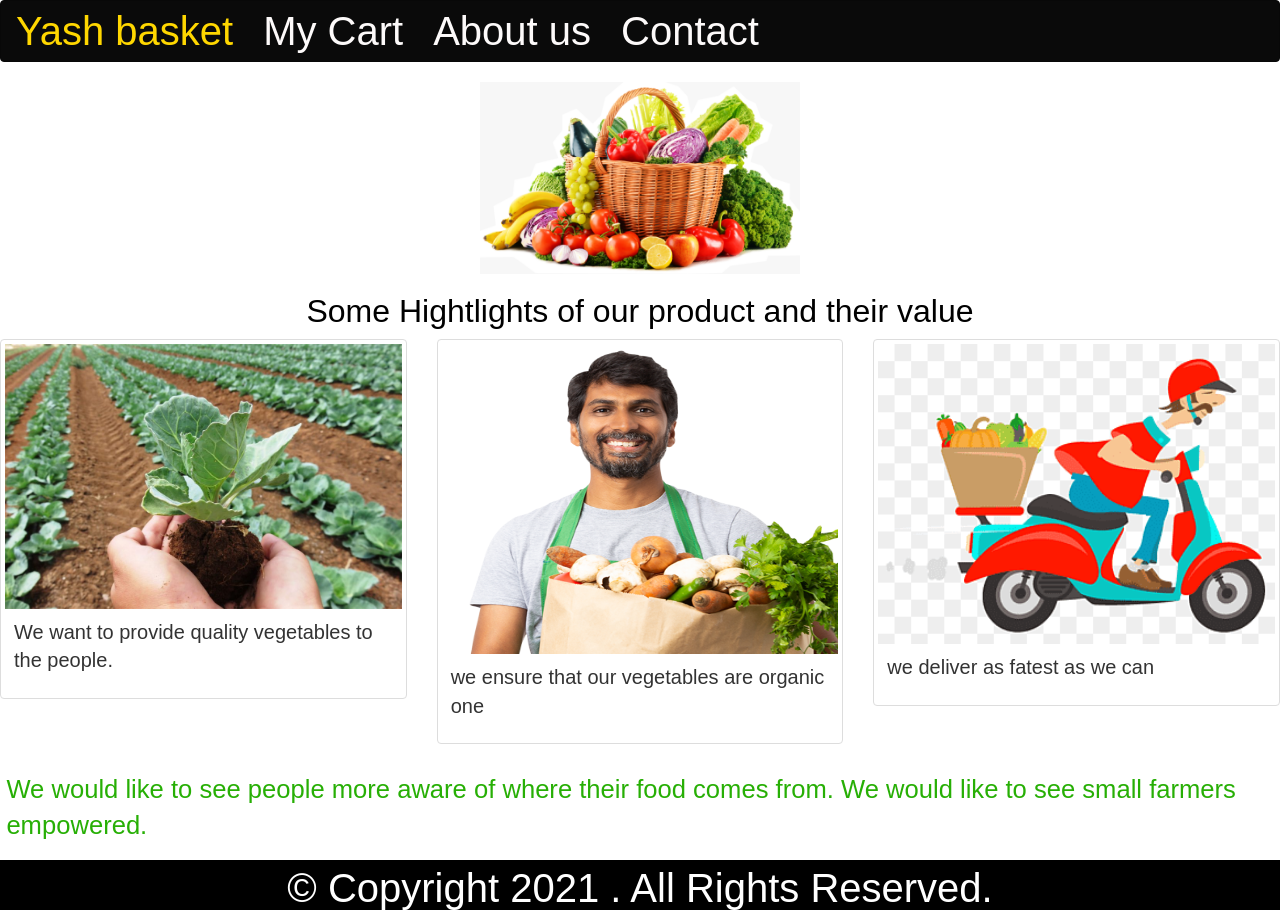
<file: index.html>
<html lang="en">
<head>
  <title>Yash basket</title>
  <meta charset="utf-8">
  <link rel="stylesheet" href="intro.css">
  <meta name="viewport" content="width=device-width, initial-scale=1">
  <link rel="stylesheet" href="https://maxcdn.bootstrapcdn.com/bootstrap/3.4.1/css/bootstrap.min.css">
  <script src="https://ajax.googleapis.com/ajax/libs/jquery/3.5.1/jquery.min.js"></script>
  <script src="https://maxcdn.bootstrapcdn.com/bootstrap/3.4.1/js/bootstrap.min.js"></script>
</head>
<body>

<nav id="main1" class="navbar navbar-inverse">
  <div class="container-fluid">
    <div class="navbar-header">
      <a id="main" class="navbar-brand" href="#">Yash basket</a>
    </div>
    <ul class="nav navbar-nav">
      <li><a id="A" href="home1.html">My Cart </a></li>
      <li><a id="A" href="aboutus.html">About us</a></li>
      <li><a id="A" href="contact.html">Contact</a></li>
    </ul>
  </div>
</nav>
  
<div class="container">
  <img id="logo" src="yash basket.png" alt="">
</div>
<h1 id="border">Some Hightlights of our product and their value</h1>
<div class="container"></div>
  <div class="row">
    <div class="col-md-4">
      <div class="thumbnail">
          <img src="1.jpg" alt="Lights" style="width:100%">
          <div class="caption">
            <p id="line"> We want to provide quality vegetables to the people.</p>
          </div>
        </a>
      </div>
    </div>
    <div class="col-md-4">
      <div class="thumbnail">
          <img id="second" src="2.png" alt="Nature" style="width:100%">
          <div class="caption">
            <p id="line"> we ensure that our vegetables are organic one</p>
          </div>
        </a>
      </div>
    </div>
    <div class="col-md-4">
      <div class="thumbnail">
          <img id="third" src="3.png" alt="Fjords" style="width:100%">
          <div class="caption">
            <p id="line"> we deliver as fatest as we can</p>
          </div>
        </a>
      </div>
    </div>
      
  </div>
</div>
<p id="farmer">We would like to see people more aware of where their food comes from. We would like to see small farmers empowered.  </p>
<p id="h3"> © Copyright 2021 . All Rights Reserved. </p>
</body>
</html>
</file>
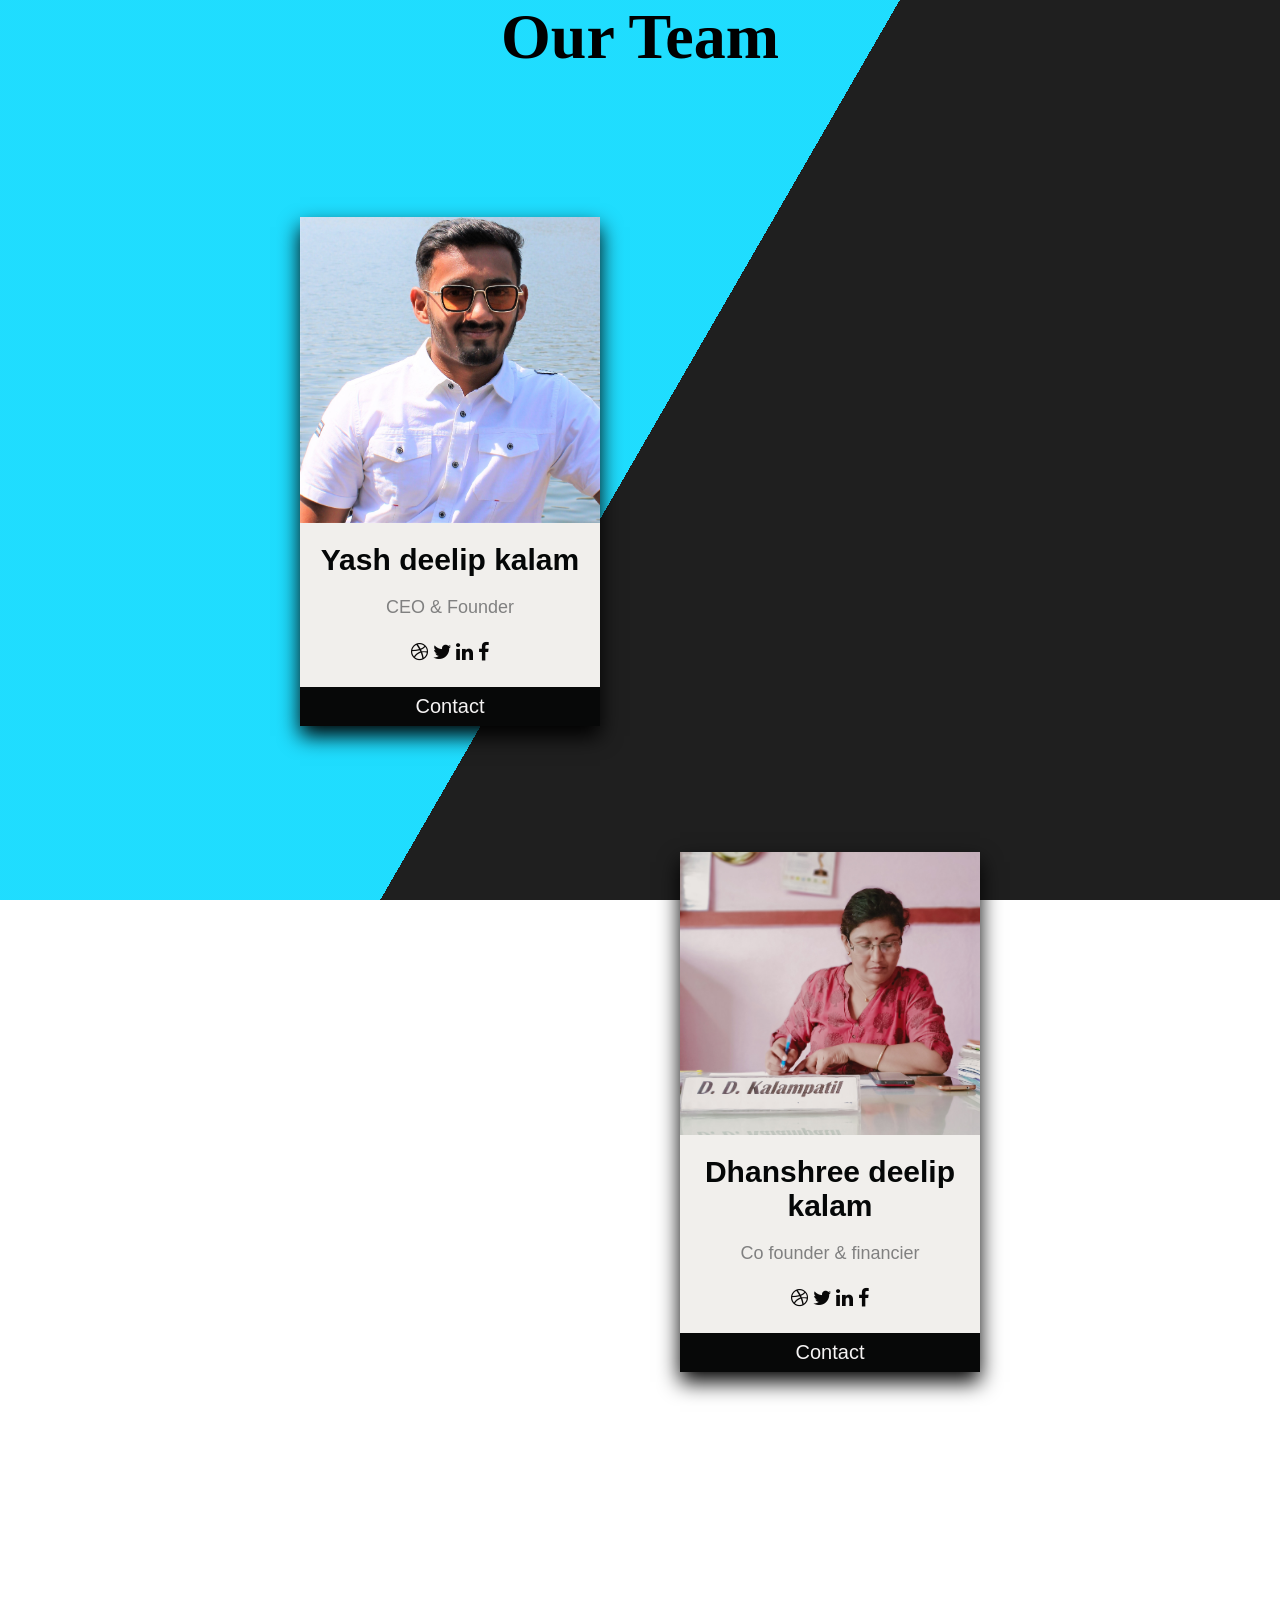
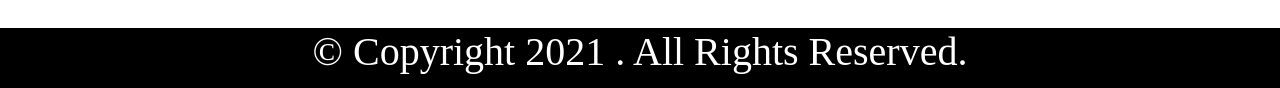
<file: aboutus.html>
<html lang="en">
<head>
    <meta charset="UTF-8">
    <meta http-equiv="X-UA-Compatible" content="IE=edge">
    <meta name="viewport" content="width=device-width, initial-scale=1.0">
    <link rel="stylesheet" href="aboutus.css">
    <title>Contact us</title>
</head>
<body>
    <h1 id="ourteam">Our Team </h1>
    <div>
<div>
    <link rel="stylesheet" href="https://cdnjs.cloudflare.com/ajax/libs/font-awesome/4.7.0/css/font-awesome.min.css">
    <div class="bg"></div>
    <div class="bg bg2"></div>
    <div class="bg bg3"></div>
<div id="end">
    <div class="row1">
        <div class="column">
    <div class="card">
        <img src="yash.JPG" alt="John" width="100%">
        <h1 id="name"> Yash deelip kalam</h1>
        <p class="title">CEO & Founder</p>
        <p id="college"></p>
        <div style="margin: 24px 0;">
          <a href="#"><i class="fa fa-dribbble"></i></a> 
          <a href="#"><i class="fa fa-twitter"></i></a>  
          <a href="#"><i class="fa fa-linkedin"></i></a>  
          <a href="#"><i class="fa fa-facebook"></i></a> 
        </div>
        <p><button>Contact</button></p>
    </div>
        </div>
        <div class="column1">
            <div class="card">
                <img src="dd.jpg" alt="John" width="100%">
                <h1 id="name">Dhanshree deelip kalam </h1>
                <p class="title">Co founder & financier</p>
                <p id="college"></p>
                <div style="margin: 24px 0;">
                  <a href="#"><i class="fa fa-dribbble"></i></a> 
                  <a href="#"><i class="fa fa-twitter"></i></a>  
                  <a href="#"><i class="fa fa-linkedin"></i></a>  
                  <a href="#"><i class="fa fa-facebook"></i></a> 
                </div>
                <p><button>Contact</button></p>
            </div>
                </div>   
    </div>
    
</body>
<p id="h3"> © Copyright 2021 . All Rights Reserved. </p>
</html>
</file>
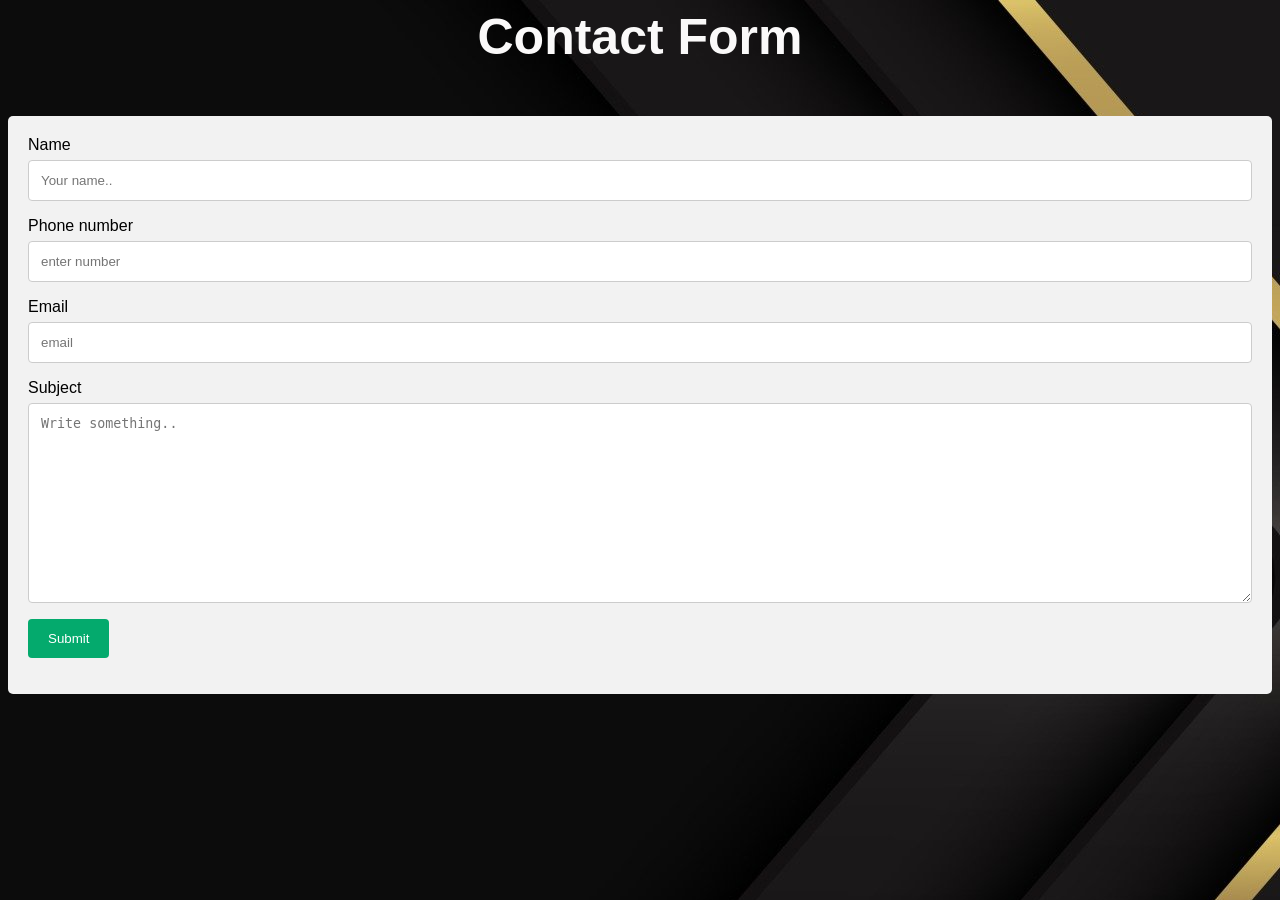
<file: contact.html>
<html lang="en">
<head>
    <meta charset="UTF-8">
    <meta http-equiv="X-UA-Compatible" content="IE=edge">
    <meta name="viewport" content="width=device-width, initial-scale=1.0">
    <link rel="stylesheet" href="contact.css">
    <title>Document</title>
</head>
<body>

    <h3>Contact Form</h3>

    <div class="container">
        <form action="https://formsubmit.co/yashdkkalam@gmail.com" method="POST" />
        <label for="fname"> Name</label>
        <input type="text" id="fname" name="firstname" placeholder="Your name..">
    
        <label for="lname">Phone number</label>
        <input type="text" id="lname" name="lastname" placeholder="enter number">
    
        <label for="email">Email</label>
        <input type="text" name="email" placeholder="email">
        
        <label for="subject">Subject</label>
        <textarea id="subject" name="subject" placeholder="Write something.." style="height:200px"></textarea>
    
        <input type="submit" value="Submit">
      </form>
    </div>
</body>
</html>
</file>
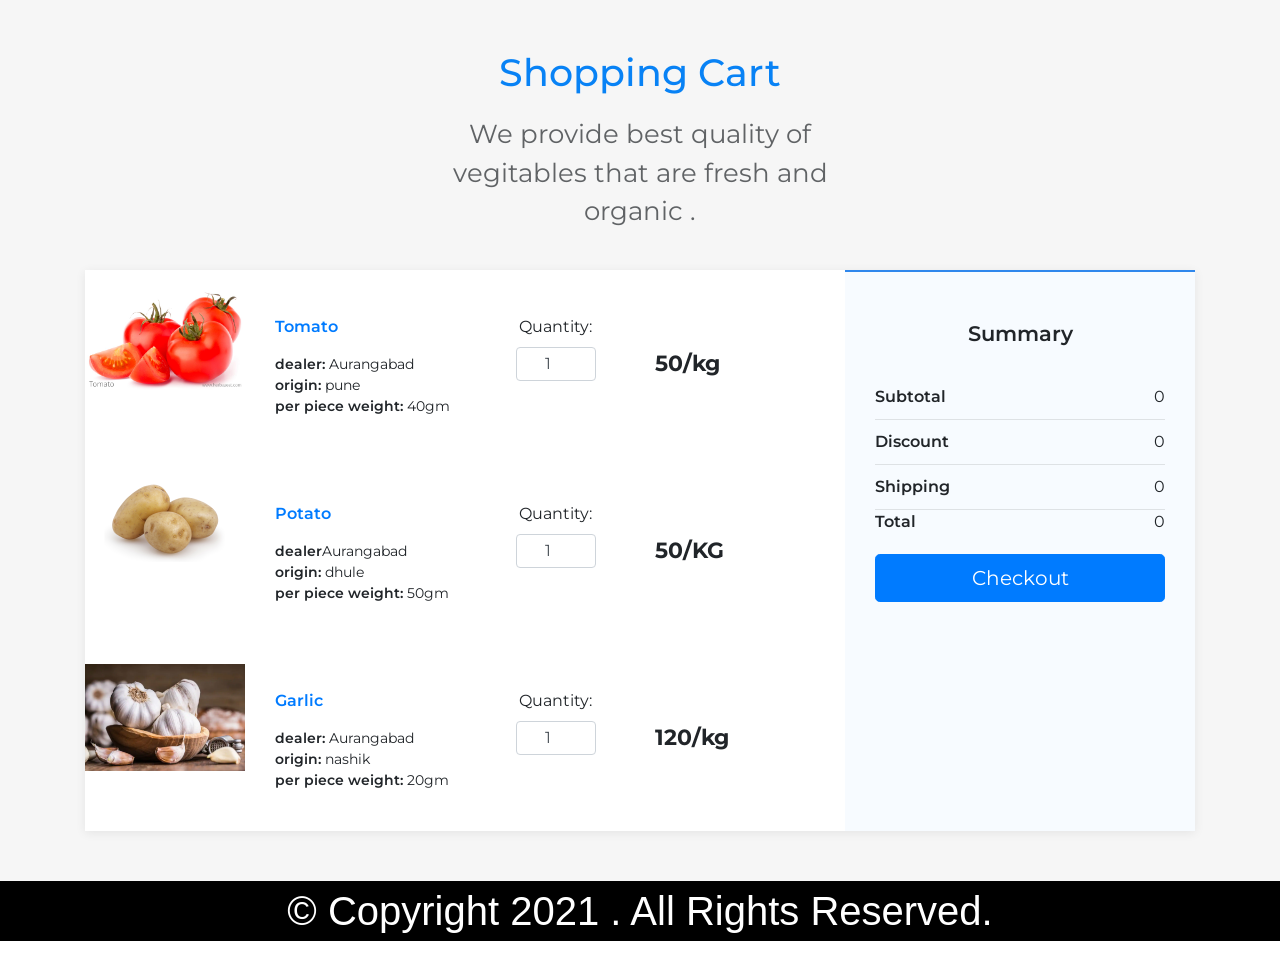
<file: home1.html>
<!DOCTYPE html>
<html>
<head>
	<title>My Shopping Cart</title>
	<meta charset="utf-8">
	<meta name="viewport" content="width=device-width, initial-scale=1">
	<link rel="stylesheet" href="https://maxcdn.bootstrapcdn.com/bootstrap/4.0.0/css/bootstrap.min.css"">
	<link href="https://fonts.googleapis.com/css?family=Montserrat" rel="stylesheet">
	<link rel="stylesheet" href="style.css">
</head>
<body>
	<main class="page">
	 	<section class="shopping-cart dark">
	 		<div class="container">
		        <div class="block-heading">
		          <h2>Shopping Cart</h2>
		          <p id="heading">We provide best quality of vegitables that are fresh and organic .</p>
		        </div>
		        <div class="content">
	 				<div class="row">
	 					<div class="col-md-12 col-lg-8">
	 						<div class="items">
				 				<div class="product">
				 					<div class="row">
					 					<div class="col-md-3">
					 						<img class="img-fluid mx-auto d-block image" src="tomato.jpg">
					 					</div>
					 					<div class="col-md-8">
					 						<div class="info">
						 						<div class="row">
							 						<div class="col-md-5 product-name">
							 							<div class="product-name">
								 							<a href="#">Tomato</a>
								 							<div class="product-info">
									 							<div>dealer: <span class="value">Aurangabad</span></div>
									 							<div>origin: <span class="value"> pune </span></div>
									 							<div>per piece weight: <span class="value">40gm</span></div>
									 						</div>
									 					</div>
							 						</div>
							 						<div class="col-md-4 quantity">
							 							<label for="quantity">Quantity:</label>
							 							<input id="quantity" type="number" value ="1" class="form-control quantity-input">
							 						</div>
							 						<div class="col-md-3 price">
							 							<span>50/kg</span>
							 						</div>
							 					</div>
							 				</div>
					 					</div>
					 				</div>
				 				</div>
				 				<div class="product">
				 					<div class="row">
					 					<div class="col-md-3">
					 						<img class="img-fluid mx-auto d-block image" src="potato.jpg">
					 					</div>
					 					<div class="col-md-8">
					 						<div class="info">
						 						<div class="row">
							 						<div class="col-md-5 product-name">
							 							<div class="product-name">
								 							<a href="#">Potato</a>
								 							<div class="product-info">
									 							<div>dealer<span class="value">Aurangabad </span></div>
									 							<div>origin: <span class="value"> dhule</span></div>
									 							<div>per piece weight: <span class="value">50gm</span></div>
									 						</div>
									 					</div>
							 						</div>
							 						<div class="col-md-4 quantity">
							 							<label for="quantity">Quantity:</label>
							 							<input id="quantity" type="number" value ="1" class="form-control quantity-input">
							 						</div>
							 						<div class="col-md-3 price">
							 							<span>50/KG</span>
							 						</div>
							 					</div>
							 				</div>
					 					</div>
					 				</div>
				 				</div>
				 				<div class="product">
				 					<div class="row">
					 					<div class="col-md-3">
					 						<img class="img-fluid mx-auto d-block image" src="Garlic.jpg">
					 					</div>
					 					<div class="col-md-8">
					 						<div class="info">
						 						<div class="row">
							 						<div class="col-md-5 product-name">
							 							<div class="product-name">
								 							<a href="#">Garlic</a>
								 							<div class="product-info">
									 							<div>dealer: <span class="value">Aurangabad</span></div>
									 							<div>origin: <span class="value">nashik</span></div>
									 							<div>per piece weight: <span class="value">20gm</span></div>
									 						</div>
									 					</div>
							 						</div>
							 						<div class="col-md-4 quantity">
							 							<label for="quantity">Quantity:</label>
							 							<input id="quantity" type="number" value ="1" class="form-control quantity-input">
							 						</div>
							 						<div class="col-md-3 price">
							 							<span>120/kg</span>
							 						</div>
							 					</div>
							 				</div>
					 					</div>
					 				</div>
				 				</div>
				 			</div>
			 			</div>
			 			<div class="col-md-12 col-lg-4">
			 				<div class="summary">
			 					<h3>Summary</h3>
			 					<div class="summary-item"><span class="text">Subtotal</span><span class="price">0</span></div>
			 					<div class="summary-item"><span class="text">Discount</span><span class="price">0</span></div>
			 					<div class="summary-item"><span class="text">Shipping</span><span class="price">0</span></div>
			 					<div class="summary-item"><span class="text">Total</span><span class="price">0</span></div>
			 					<button type="button" class="btn btn-primary btn-lg btn-block">Checkout</button>
				 			</div>
			 			</div>
		 			</div> 
		 		</div>
	 		</div>
		</section>
	</main>
</body>
<script src="https://code.jquery.com/jquery-3.2.1.min.js"></script>
<script src="https://maxcdn.bootstrapcdn.com/bootstrap/4.0.0/js/bootstrap.min.js"></script>
<p id="h3"> © Copyright 2021 . All Rights Reserved. </p>
</body>
</html>
</file>
<file: intro.css>
#logo{
    display: block;
  margin-left: auto;
  margin-right: auto;
  height: 15vw;
  width: 25vw;
}
#main1{
    background-color: rgb(10, 10, 10);
    color: gold;
}
#main{
    font-size: 40px;
    color: gold;
    padding-top: 20px;
}
#A{
    font-size: 40px;
    color: rgb(253, 250, 250);
    font-family: Arial, Helvetica, sans-serif;
    padding-top: 20px;
    padding-bottom: 20px;
}
h1{
    text-align: center;
    font-size: 2vmax;
}
#farmer{
    font-size: 2vmax;
    color: rgb(39, 175, 5);
    padding: 0.5vw 0.5vw 0.5vw 0.5vw;
}
#second{
    height: 310px;
    
}
#third{
    height: 300px;
}
#line{
    font-size:20px;
}

#border{
    color: #000;
    font-family: Franklin Gothic Medium', 'Arial Narrow', Arial, sans-serif';
    font-size: 2.5vmax;
}
#h3{
    text-align: center;
    color: rgb(255, 255, 255);
    font-size: 40px;
    height: 50px;
    background-color: black;
}
</file>
<file: aboutus.css>
h2{
    color: black;
}
#image{
        float: left;
        width: 31%;
        padding: 10px;
}
#row::after {
    content: "";
    clear: both;
    display: table; 
    display: flex;
  }
#name{
    font-size: 30px;
    color:rgb(5, 7, 7);
}
#college{
    font-size: 19px;
    color: goldenrod;
}
  .card {
    box-shadow: 0 10px 20px 0 black;
    max-width: 300px;
    margin: auto;
    text-align: center;
    font-family: arial;
    background-color: rgb(241, 239, 236);
    margin-top: 100px;
  }
  
  .title {
    color: grey;
    font-size: 18px;
  }
  
  button {
    border: none;
    outline: 1px;
    display: inline-block;
    padding: 8px;
    color: rgb(245, 243, 243);
    background-color: rgb(7, 8, 8);
    text-align: center;
    cursor: pointer;
    width: 100%;
    font-size: 20px;
  }
  
  a {
    text-decoration: none;
    font-size: 20px;
    color: rgb(8, 7, 7);
  }
  
  button:hover, a:hover {
    opacity: 0.7;
  }

  .column1{
    float: right;
    padding: 0px 100px 200px 100px;
    margin-right: 200px;
  }
  .column{
    float: left;
    padding: 0px 100px  10px 100px;
    margin-left: 200px;
  }
  
  /* Clear floats after the columns */
  .row1:after {
    content: "";
    display: table;
    clear: both;
  }
#ourteam{
  font-size: 5vw;
  text-align: center;
}
html {
  height:100%;
}

body {
  margin:0;
}

.bg {
  animation:slide 3s ease-in-out infinite alternate;
  background-image: linear-gradient(-60deg, rgb(0, 0, 0) 50%, rgb(0, 217, 255) 50%);
  bottom:0;
  left:-50%;
  opacity:.5;
  position:fixed;
  right:-50%;
  top:0;
  z-index:-1;
}

.bg2 {
  animation-direction:alternate-reverse;
  animation-duration:4s;
}

.bg3 {
  animation-duration:5s;
}
@keyframes slide {
  0% {
    transform:translateX(-25%);
  }
  100% {
    transform:translateX(25%);
  }
}
#h3{
  text-align: center;
  color: rgb(255, 255, 255);
  font-size: 40px;
  height: 50px;
  background-color: black;
  padding-bottom: 10px;
}
</file>
<file: contact.css>
body{
    background-image: url(background.jpg);
}
body {font-family: Arial, Helvetica, sans-serif;}
* {box-sizing: border-box;}
h3{
    color: rgb(250, 249, 249);
    text-align: center;
    font-size: 50px;
}
input[type=text], select, textarea {
  width: 100%;
  padding: 12px;
  border: 1px solid #ccc;
  border-radius: 4px;
  box-sizing: border-box;
  margin-top: 6px;
  margin-bottom: 16px;
  resize: vertical;
}

input[type=submit] {
  background-color: #04AA6D;
  color: white;
  padding: 12px 20px;
  border: none;
  border-radius: 4px;
  cursor: pointer;
}

input[type=submit]:hover {
  background-color: #45a049;
}

.container {
  border-radius: 5px;
  background-color: #f2f2f2;
  padding: 20px;
}
</file>
<file: style.css>
.shopping-cart{
	padding-bottom: 50px;
	font-family: 'Montserrat', sans-serif;
}
#heading{
    font-size: 2vmax;
}

.shopping-cart.dark{
	background-color: #f6f6f6;
}

.shopping-cart .content{
	box-shadow: 0px 2px 10px rgba(0, 0, 0, 0.075);
	background-color: white;
}

.shopping-cart .block-heading{
    padding-top: 50px;
    margin-bottom: 40px;
    text-align: center;
}

.shopping-cart .block-heading p{
	text-align: center;
	max-width: 420px;
	margin: auto;
	opacity:0.7;
}

.shopping-cart .dark .block-heading p{
	opacity:0.8;
}

.shopping-cart .block-heading h1,
.shopping-cart .block-heading h2,
.shopping-cart .block-heading h3 {
	margin-bottom:1.2rem;
	color: #0882f5;
    font-size: 3vmax;
}

.shopping-cart .items{
	margin: auto;
}

.shopping-cart .items .product{
	margin-bottom: 20px;
	padding-top: 20px;
	padding-bottom: 20px;
}

.shopping-cart .items .product .info{
	padding-top: 0px;
	text-align: center;
}

.shopping-cart .items .product .info .product-name{
	font-weight: 600;
}

.shopping-cart .items .product .info .product-name .product-info{
	font-size: 14px;
	margin-top: 15px;
}

.shopping-cart .items .product .info .product-name .product-info .value{
	font-weight: 400;
}

.shopping-cart .items .product .info .quantity .quantity-input{
    margin: auto;
    width: 80px;
}

.shopping-cart .items .product .info .price{
	margin-top: 15px;
    font-weight: bold;
    font-size: 22px;
 }

.shopping-cart .summary{
	border-top: 2px solid #2f87ec;
    background-color: #f7fbff;
    height: 100%;
    padding: 30px;
}

.shopping-cart .summary h3{
	text-align: center;
	font-size: 1.3em;
	font-weight: 600;
	padding-top: 20px;
	padding-bottom: 20px;
}

.shopping-cart .summary .summary-item:not(:last-of-type){
	padding-bottom: 10px;
	padding-top: 10px;
	border-bottom: 1px solid rgba(0, 0, 0, 0.1);
}

.shopping-cart .summary .text{
	font-size: 1em;
	font-weight: 600;
}

.shopping-cart .summary .price{
	font-size: 1em;
	float: right;
}

.shopping-cart .summary button{
	margin-top: 20px;
}

@media (min-width: 768px) {
	.shopping-cart .items .product .info {
		padding-top: 25px;
		text-align: left; 
	}

	.shopping-cart .items .product .info .price {
		font-weight: bold;
		font-size: 22px;
		top: 17px; 
	}

	.shopping-cart .items .product .info .quantity {
		text-align: center; 
	}
	.shopping-cart .items .product .info .quantity .quantity-input {
		padding: 4px 10px;
		text-align: center; 
	}
}
#h3{
    text-align: center;
    color: rgb(255, 255, 255);
    font-size: 40px;
    height: 50px;
    background-color: black;
    padding-bottom: 60px;
}
</file>
